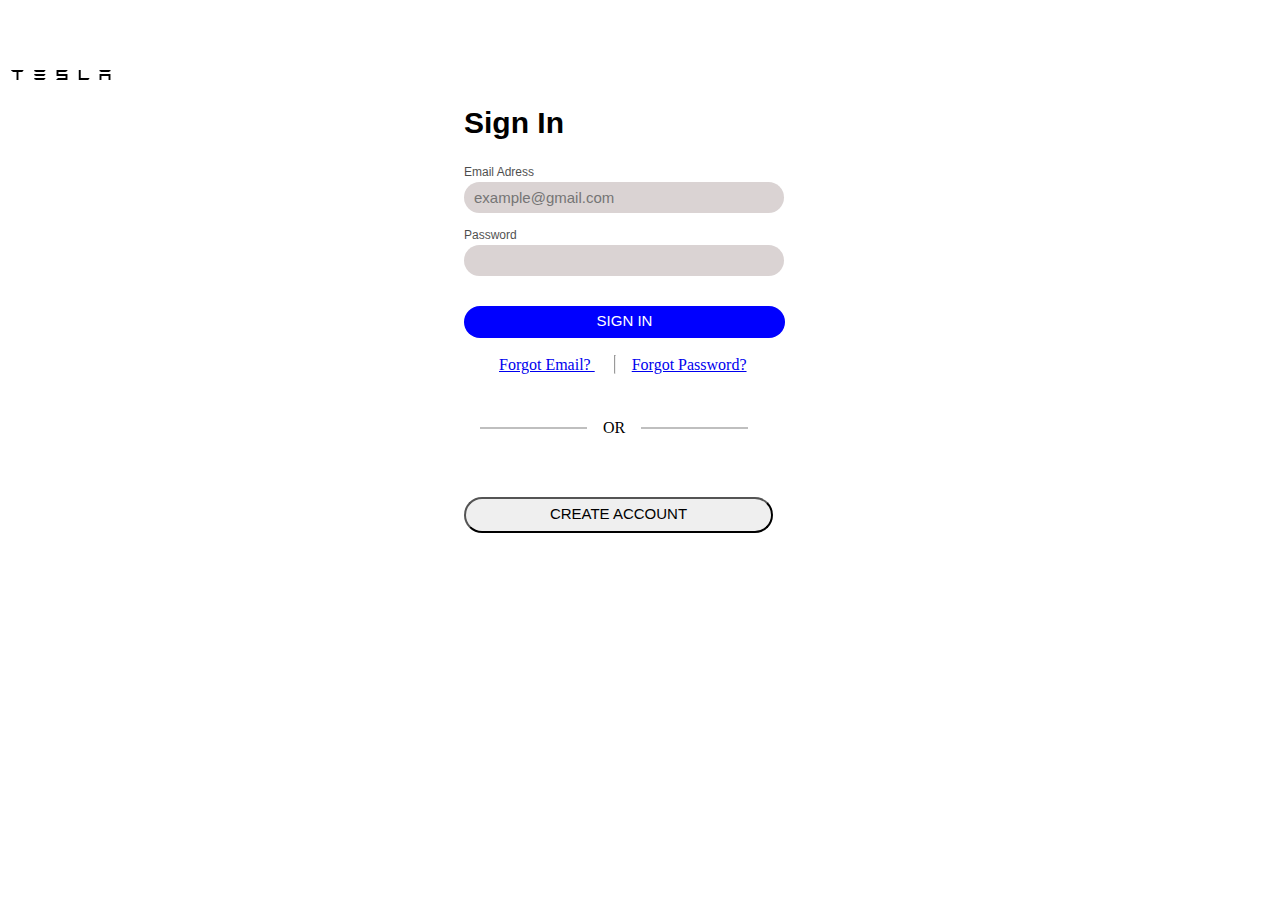
<file: index.html>
<!DOCTYPE html>
<html lang="en">
  <head>
    <meta charset="UTF-8" />
    <meta http-equiv="X-UA-Compatible" content="IE=edge" />
    <meta name="viewport" content="width=device-width, initial-scale=1.0" />
    <title>Document</title>
    <link rel="stylesheet" href="./style.css" />
    <script src="./main.js"></script>
  </head>
  <body>
    <div class="pics"><img src="./img/tesla1.png" alt="" /></div>

    <div class="container">
      <form onsubmit="getInfo(event)">
        <h2>Sign In</h2>
        <label for="email" required>Email Adress</label>
        <input
          type="text"
          id="email_name"
          required
          placeholder="example@gmail.com"
        />
        <label for="password">Password</label>
        <input type="password" id="passwordbox" required />
        <input id="button2" type="submit" value="SIGN IN" /> <br />
        <br />
        <p class="info">
          <a href="#"
            >Forgot Email?
            <hr />
            Forgot Password?</a
          >
        </p>

        <div class="lines">
          <div class="line"></div>
          <span class=".or">OR</span>
          <div class="line"></div>
        </div>

        <button id="button">
          <a class="a-tag" href="./login.html">CREATE ACCOUNT</a>
        </button>
      </form>
    </div>
  </body>
</html>
</file>
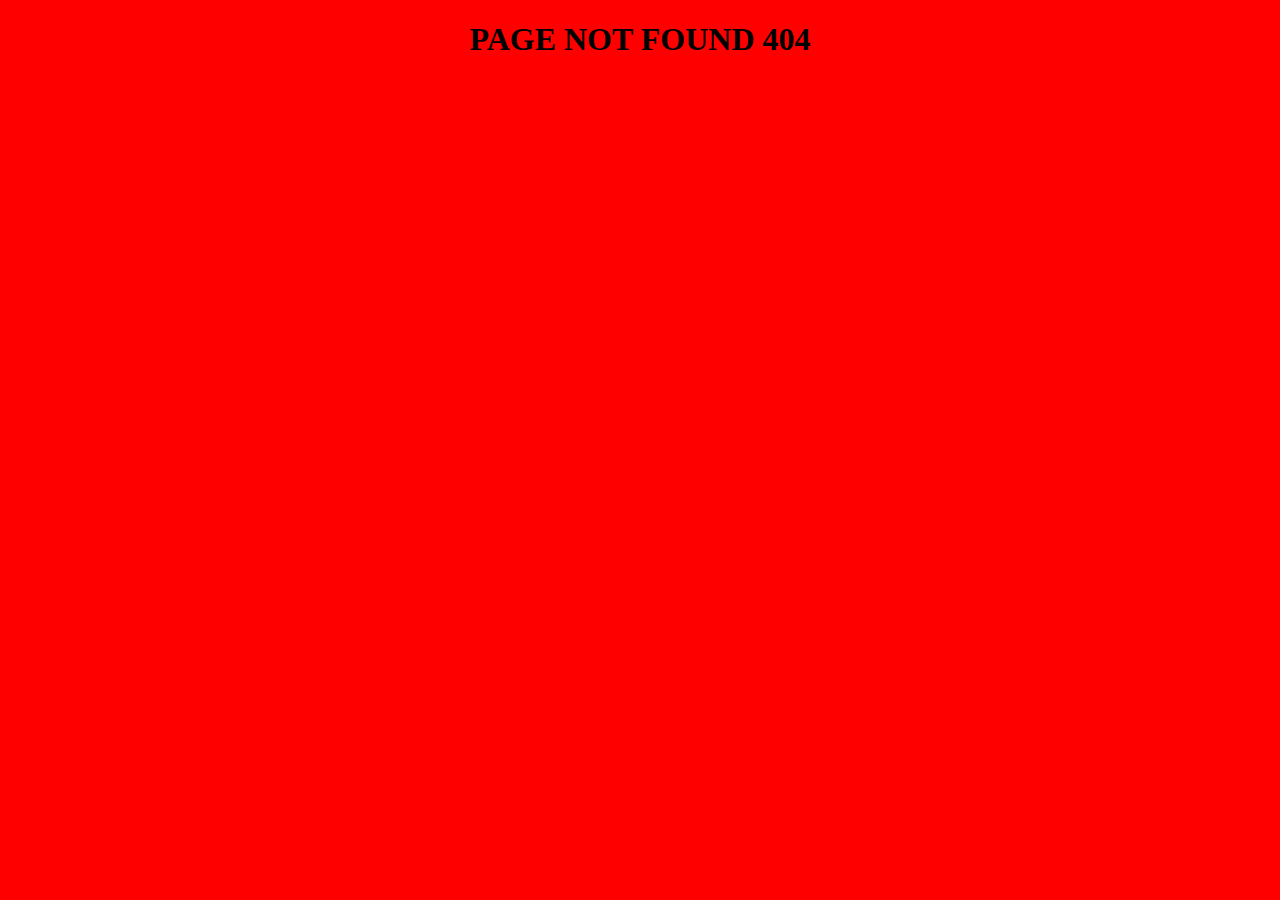
<file: pagenotfound.html>
<!DOCTYPE html>
<html lang="en">
<head>
    <meta charset="UTF-8">
    <meta http-equiv="X-UA-Compatible" content="IE=edge">
    <meta name="viewport" content="width=device-width, initial-scale=1.0">
    <title>Document</title>
</head>
<body style="background-color: red;">
    <h1 style="text-align: center;">PAGE NOT FOUND 404</h1>
</body>
</html>
</file>
<file: style.css>
body {
    display: flex;
    margin: 2;
    margin-top: 4em;

}


h2 {
    font-family: Arial, Helvetica, sans-serif;
    font-size: 30px;
}

form label {
    font-family: sans-serif;
    font-size: 12px;
    opacity: 0.7;
    
  
}

form label {
    padding-bottom: 1%;
    display: flex;
    margin-top: 15px;

    
}

form {
    width: 300px;
    margin-left: -10rem;
    margin-bottom: 10px;
    margin-top: 30%;

}

.container {
    margin: auto;
    border-radius: 1%;
    border-style: none;
    
    
    
}

form input {
    width: 100%;
    border-radius: 20px;
    padding-top: 2%;
    padding-bottom: 2%;
    border-style: none;
    font-size: 15px;
    background-color: rgb(218, 211, 211);
    padding: 7px 10px;
    
    }

#button2 {
    background-color: blue;
    margin-top: 10%;
    font-family: sans-serif;
    color: white;
    padding-top: 2%;
    padding-bottom: 3%;
    width: 107%;
    font-size: 15px;
    
}


#button {
    border-radius: 20px;
    font-size: 15px;
    width: 103%;
    padding-top: 2%;
    padding-bottom: 3%;
    margin-top: 20%;
}

.a-tag {
    text-decoration: none;
    text-transform: uppercase;
    color: black;

}


.cta {
    margin: auto;
    margin-top: 70px;
}


hr {
    display: inline;
    margin-left: 1em;
    margin-right: 1em;

}

.line {
    border-top: 2px solid grey;
    width: 40%;
    margin-top: 0;
    opacity: 0.5;
    margin-left: 1em;
    margin-right: 1em;


}


.info {
    display: inline;
    margin: 1%;
   padding-left: 2rem;
    
}

.lines {
    display: flex;
    justify-content: center;
    align-items: center;
    margin-top: 15%;
    
}

.custom-shape-divider-top {
    position: absolute;
    top: 0;
    left: 0;
    width: 100%;
    overflow: hidden;
    line-height: 0;
}

.form-two {
    margin: auto;
}

.pics {
    display: flex;
    justify-content: center;
    align-items: flex-start;
    height: 100%;
  }
  
  .pics img {
    width: 100%;
  }
  

#button3 {
    background-color: blue;
    font-family: sans-serif;
    color: white;
    padding-top: 2%;
    padding-bottom: 3%;
    width: 107%;
    font-size: 15px;
    border-radius: 20px;
    font-size: 15px;
    width: 103%;
    padding-top: 2%;
    margin-top: 8%;
    border-style: none;
}

.checkbox-container {
    display: flex;
    align-items: center;
    justify-content: space-between;
}
.checkbox-container label {
    margin-left: 10px;
    padding:0px 2rem;
}
</file>
